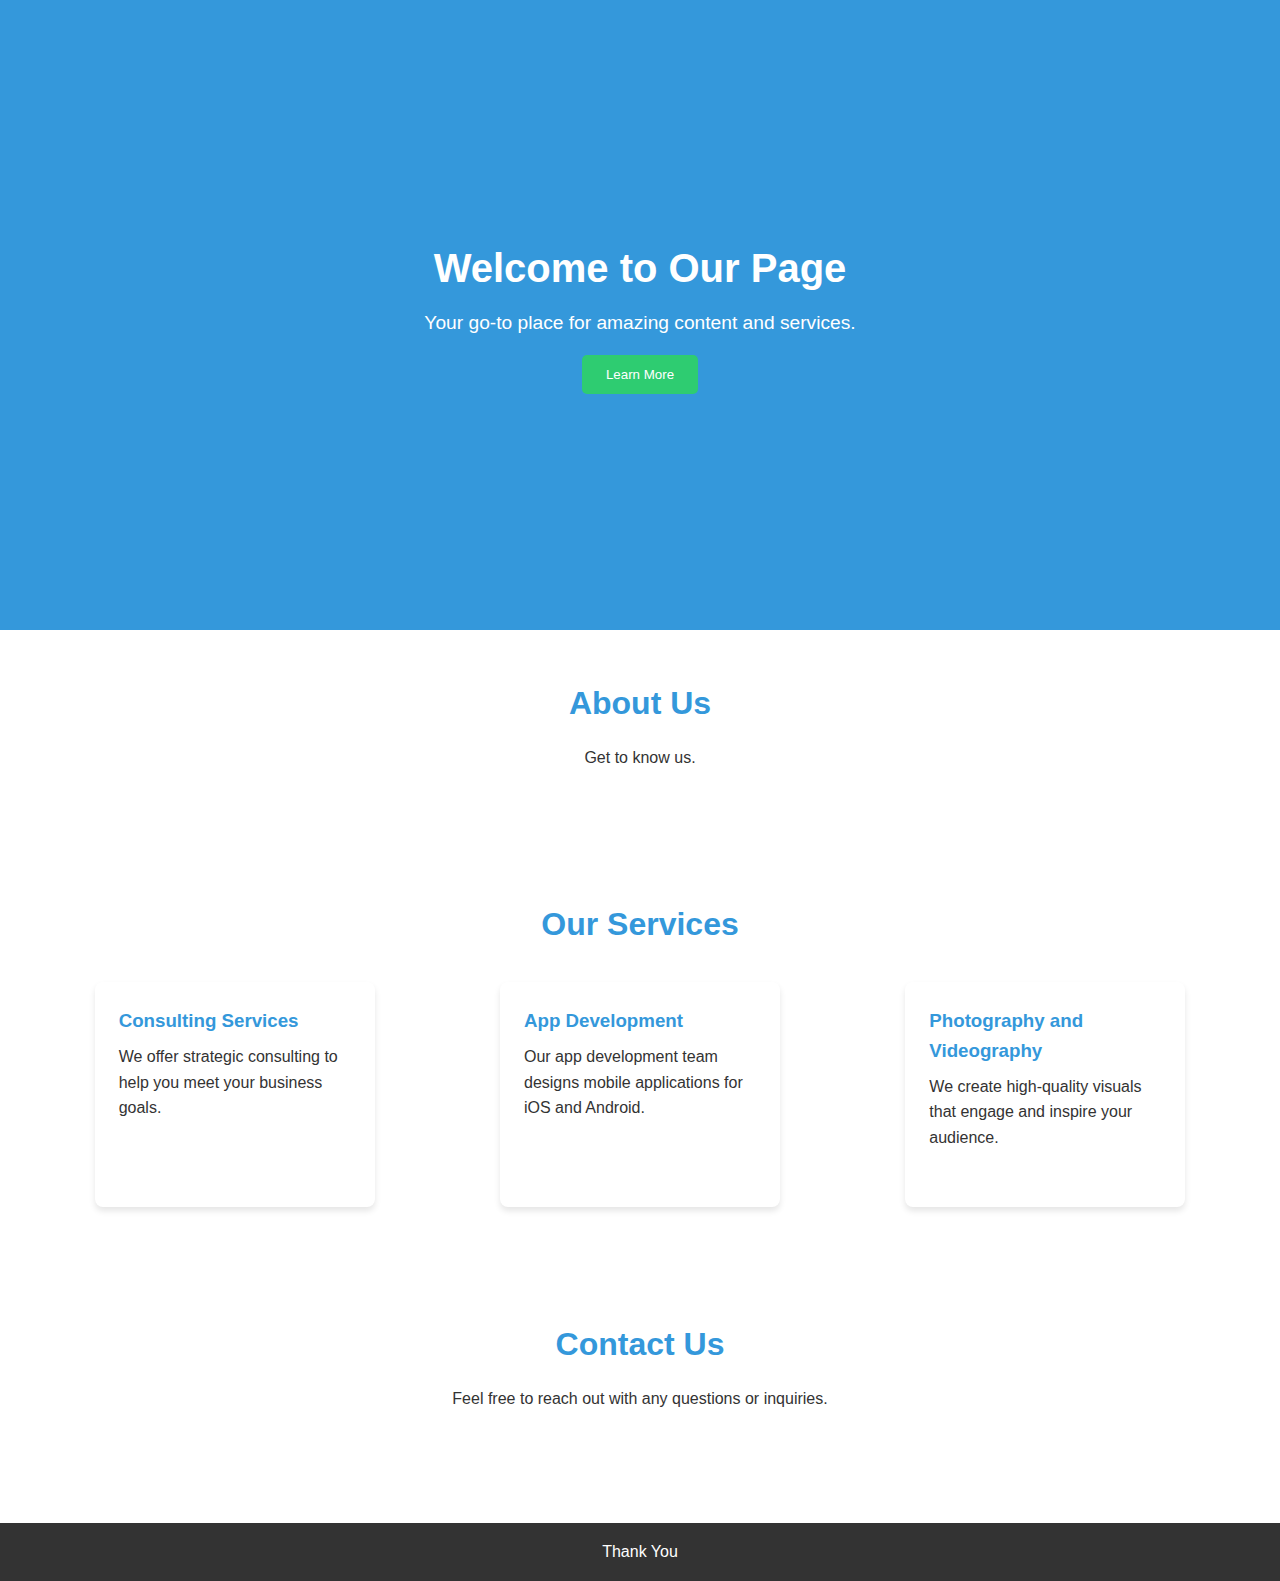
<file: index.html>
<!DOCTYPE html>
<html lang="en">
<head>
    <meta charset="UTF-8">
    <meta name="viewport" content="width=device-width, initial-scale=1.0">
    <title>Sample Webpage</title>
    <link rel="stylesheet" href="style.css">
</head>
<body>
    <header class="hero">
        <div class="hero-content">
            <h1>Welcome to Our Page</h1>
            <p>Your go-to place for amazing content and services.</p>
            <button>Learn More</button>
        </div>
    </header>
    <section class="section section-one">
        <h2>About Us</h2>
        <p>Get to know us.</p>
    </section>
    <section class="section section-two">
        <h2>Our Services</h2>
        <div class="services">
            <div class="service-card">
                <h3>Consulting Services</h3>
                <p>We offer strategic consulting to help you meet your business goals.</p>
            </div>
            <div class="service-card">
                <h3>App Development</h3>
                <p>Our app development team designs mobile applications for iOS and Android.</p>
            </div>
            <div class="service-card">
                <h3>Photography and Videography</h3>
                <p>We create high-quality visuals that engage and inspire your audience.</p>
            </div>
        </div>
    </section>
    <section class="section section-three">
        <h2>Contact Us</h2>
        <p>Feel free to reach out with any questions or inquiries.</p>
    </section>
    <footer>
        <p>Thank You</p>
    </footer>

</body>
</html>
</file>
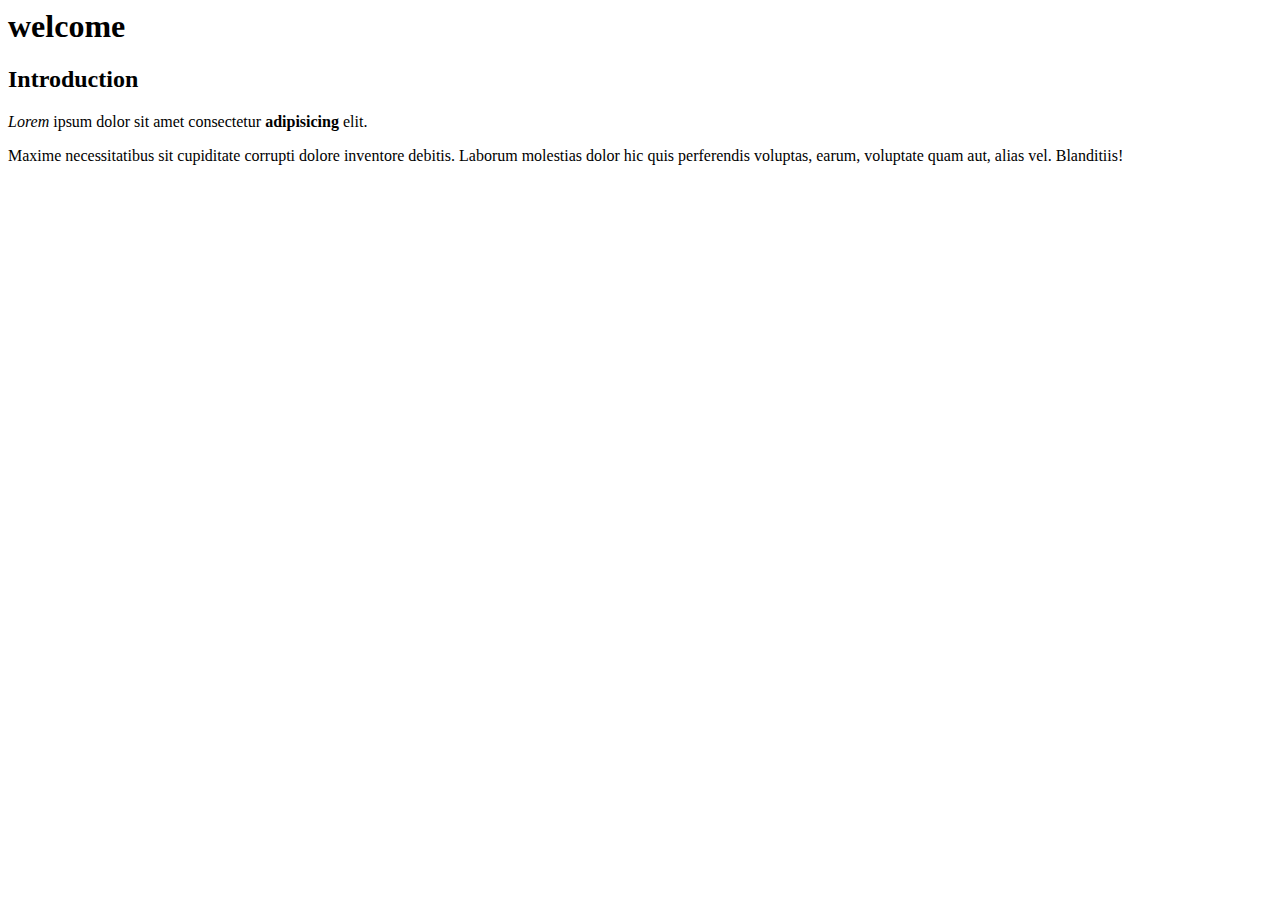
<file: Working with text/index.html>
<html>
    <head>
        <title>Demo</title>
    </head>
    <body>
        <!--Main heading-->
        <h1>welcome</h1>
        <!--Sub heading-->
        <h2>Introduction</h2>
        <p><em>Lorem</em> ipsum dolor sit amet consectetur <strong>adipisicing</strong> elit.</p>
        <p>Maxime necessitatibus sit cupiditate corrupti dolore inventore debitis. Laborum molestias dolor hic quis perferendis voluptas, earum, voluptate quam aut, alias vel. Blanditiis!</p>
    </body>
</html>
</file>
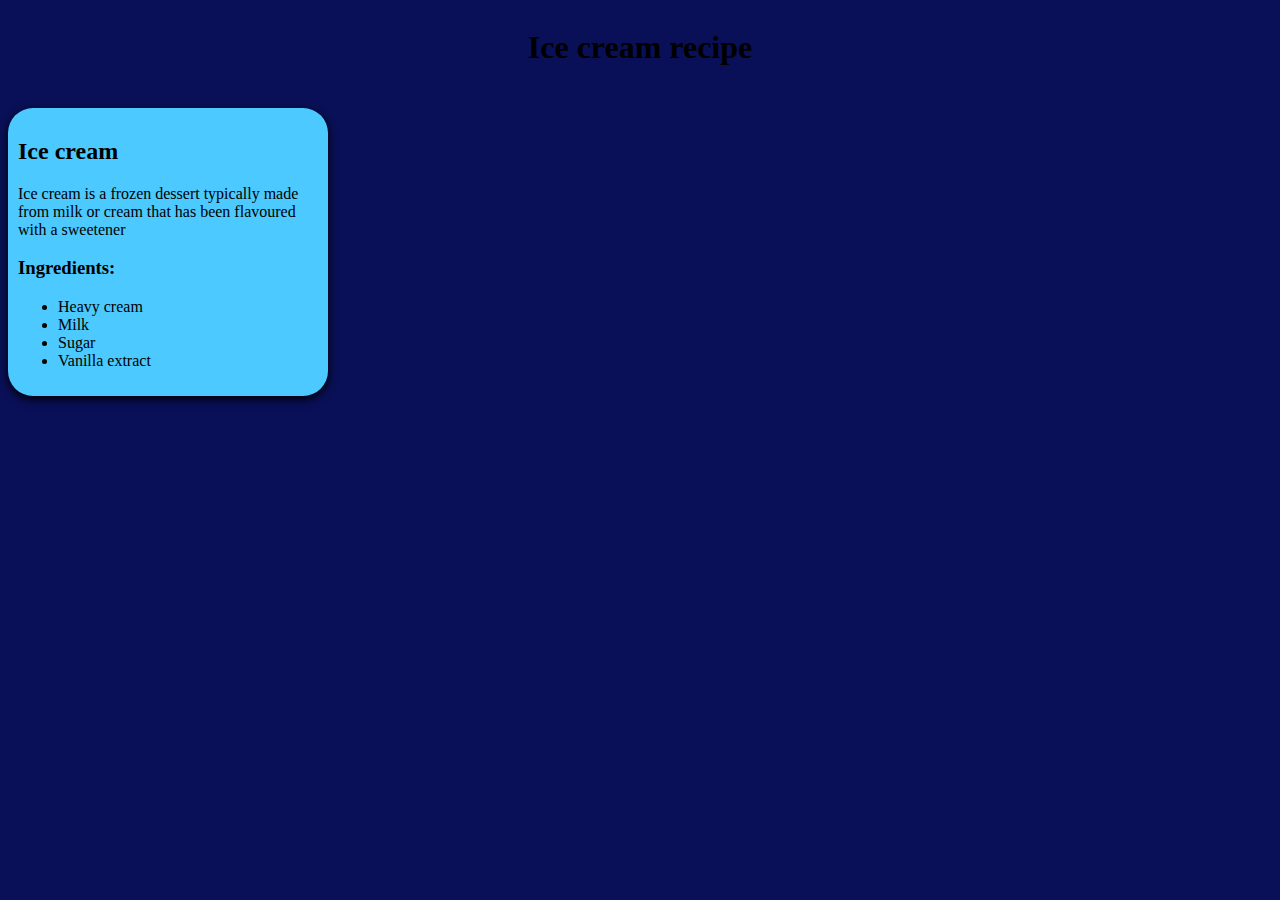
<file: ice.html>
<!DOCTYPE html>
<html lang="en">
  <head>
    <meta charset="UTF-8">
    <title>Recipe Book</title>
    <style>
        body{
            background-color: #091057;
        }
        .head{
            display: flex;
            justify-content: center;
            align-items: center;
        }
        .recipe{
            width: 300px;
            background-color:#4CC9FE ;
            border-radius: 25px;
            box-shadow: 0 3px 10px rgb(0, 0, 0.5);
            padding: 10px;
            margin: 20px 0;
        }
        
    </style>
  </head>

  <body>
    <div class="head">
        <h1> Ice cream recipe</h1>
    </div>
    

    <div class="recipe">
        <h2> Ice cream </h2>
        <p>Ice cream is a frozen dessert typically made from milk or cream that has been flavoured with a sweetener</p>
        <h3>Ingredients:</h3>
        <ul>
            <li>Heavy cream </li>
            <li>Milk</li>
            <li>Sugar</li>
            <li>Vanilla extract</li>
        </ul>
    </div>
  </body>
</html>
</file>
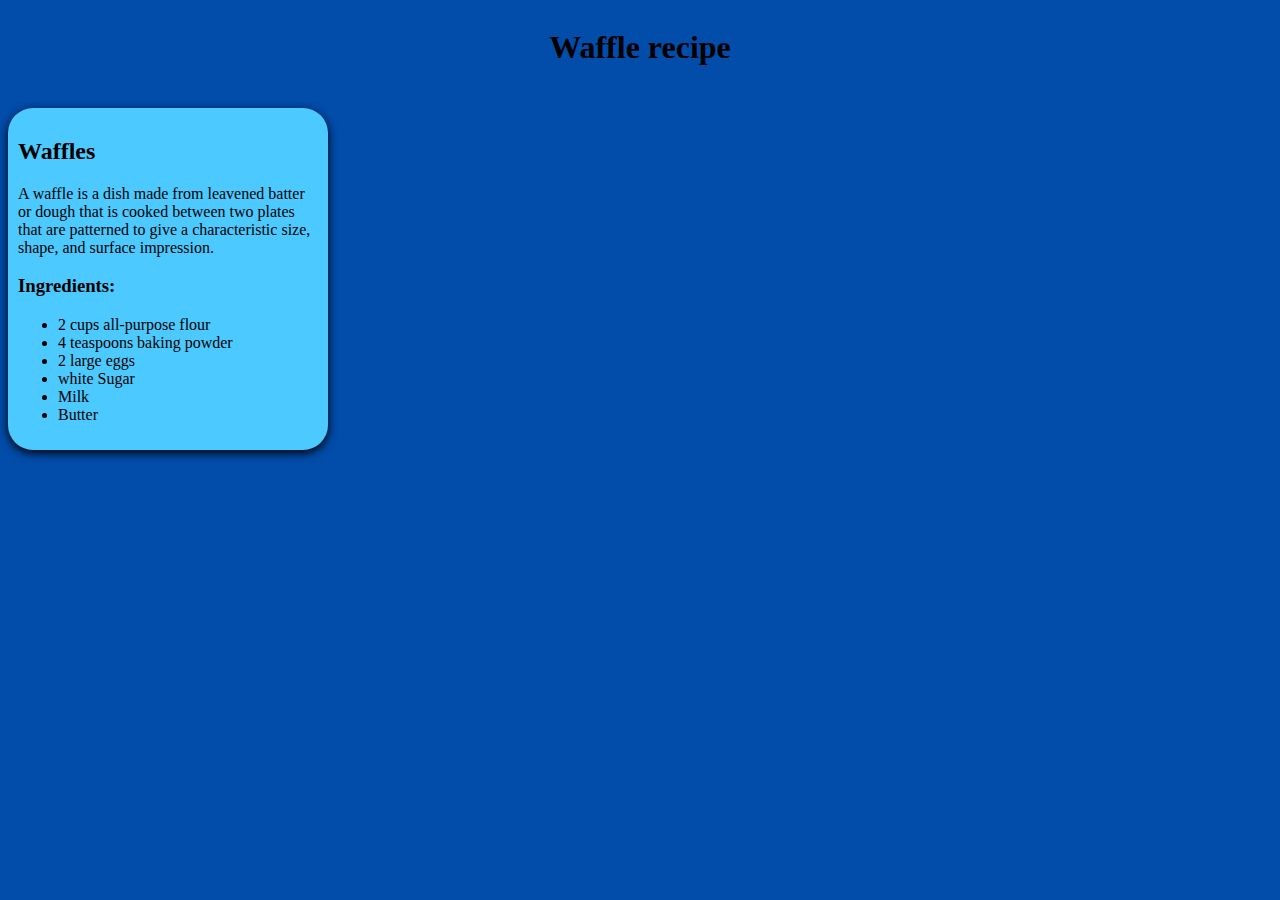
<file: waffle.html>
<!DOCTYPE html>
<html lang="en">
  <head>
    <meta charset="UTF-8">
    <title>Recipe Book</title>
    <style>
        body{
            background-color: #024CAA;
        }
        .head{
            display: flex;
            justify-content: center;
            align-items: center;
        }
        .recipe{
            width: 300px;
            background-color:#4CC9FE ;
            border-radius: 25px;
            box-shadow: 0 3px 10px rgb(0, 0, 0.5);
            padding: 10px;
            margin: 20px 0;
        }
        
    </style>
  </head>

  <body>
    <div class="head">
        <h1> Waffle recipe</h1>
    </div>
    

    <div class="recipe">
        <h2> Waffles </h2>
        <p>A waffle is a dish made from leavened batter or dough that is cooked between two plates that are patterned to give a characteristic size, shape, and surface impression.</p>
        <h3>Ingredients:</h3>
        <ul>
            <li>2 cups all-purpose flour</li>
            <li>4 teaspoons baking powder</li>
            <li>2 large eggs</li>
            <li>white Sugar</li>
            <li>Milk</li>
            <li>Butter</li>
        </ul>
    </div>
  </body>
</html>
</file>
<file: style.css>
* {
    margin: 0;
    padding: 0;
    box-sizing: border-box;
}

body {
    font-family: Arial, sans-serif;
    line-height: 1.6;
    color: #333;
}

/* Hero Section */
.hero {
    display: flex;
    align-items: center;
    justify-content: center;
    height: 70vh;
    background-color: #3498db;
    color: #fff;
    text-align: center;
    padding: 20px;

    background-image: url("https://wallpaper.forfun.com/fetch/3b/3bcd05b03eb4998c2f56aa54850ec8e7.jpeg");
    background-size: cover;
    background-position: center;
    background-repeat: ;
}

.hero-content h1 {
    font-size: 2.5rem;
    margin-bottom: 0.5rem;
}

.hero-content p {
    font-size: 1.2rem;
    margin-bottom: 1rem;
}

.hero-content button {
    padding: 0.75rem 1.5rem;
    background-color: #2ecc71;;
    color: #fff;
    border: none;
    cursor: pointer;
    border-radius: 5px;
}

.hero-content button:hover {
    background-color: #27ae60;
}
.section {
    padding: 3rem 2rem;
    text-align: center;
}

.section h2 {
    font-size: 2rem;
    margin-bottom: 1rem;
    color: #3498db;
}

.section p {
    max-width: 600px;
    margin: 0 auto;
    margin-bottom: 2rem;
    color: #333;
}

.section-two .services {
    display: flex;
    justify-content: space-around;
    flex-wrap: wrap;
}

.service-card {
    background-color: #fff;
    border-radius: 8px;
    box-shadow: 0 4px 6px rgba(0, 0, 0, 0.1);
    padding: 1.5rem;
    margin: 1rem;
    width: 280px;
    max-width: 100%;
    text-align: left;
}

.service-card h3 {
    color: #3498db;
    margin-bottom: 0.5rem;
}

.service-card p {
    color: #333;
}
footer {
    background-color: #333;
    color: #fff;
    text-align: center;
    padding: 1rem;
    margin-top: 2rem;
}

footer p {
    margin: 0;
}
</file>
